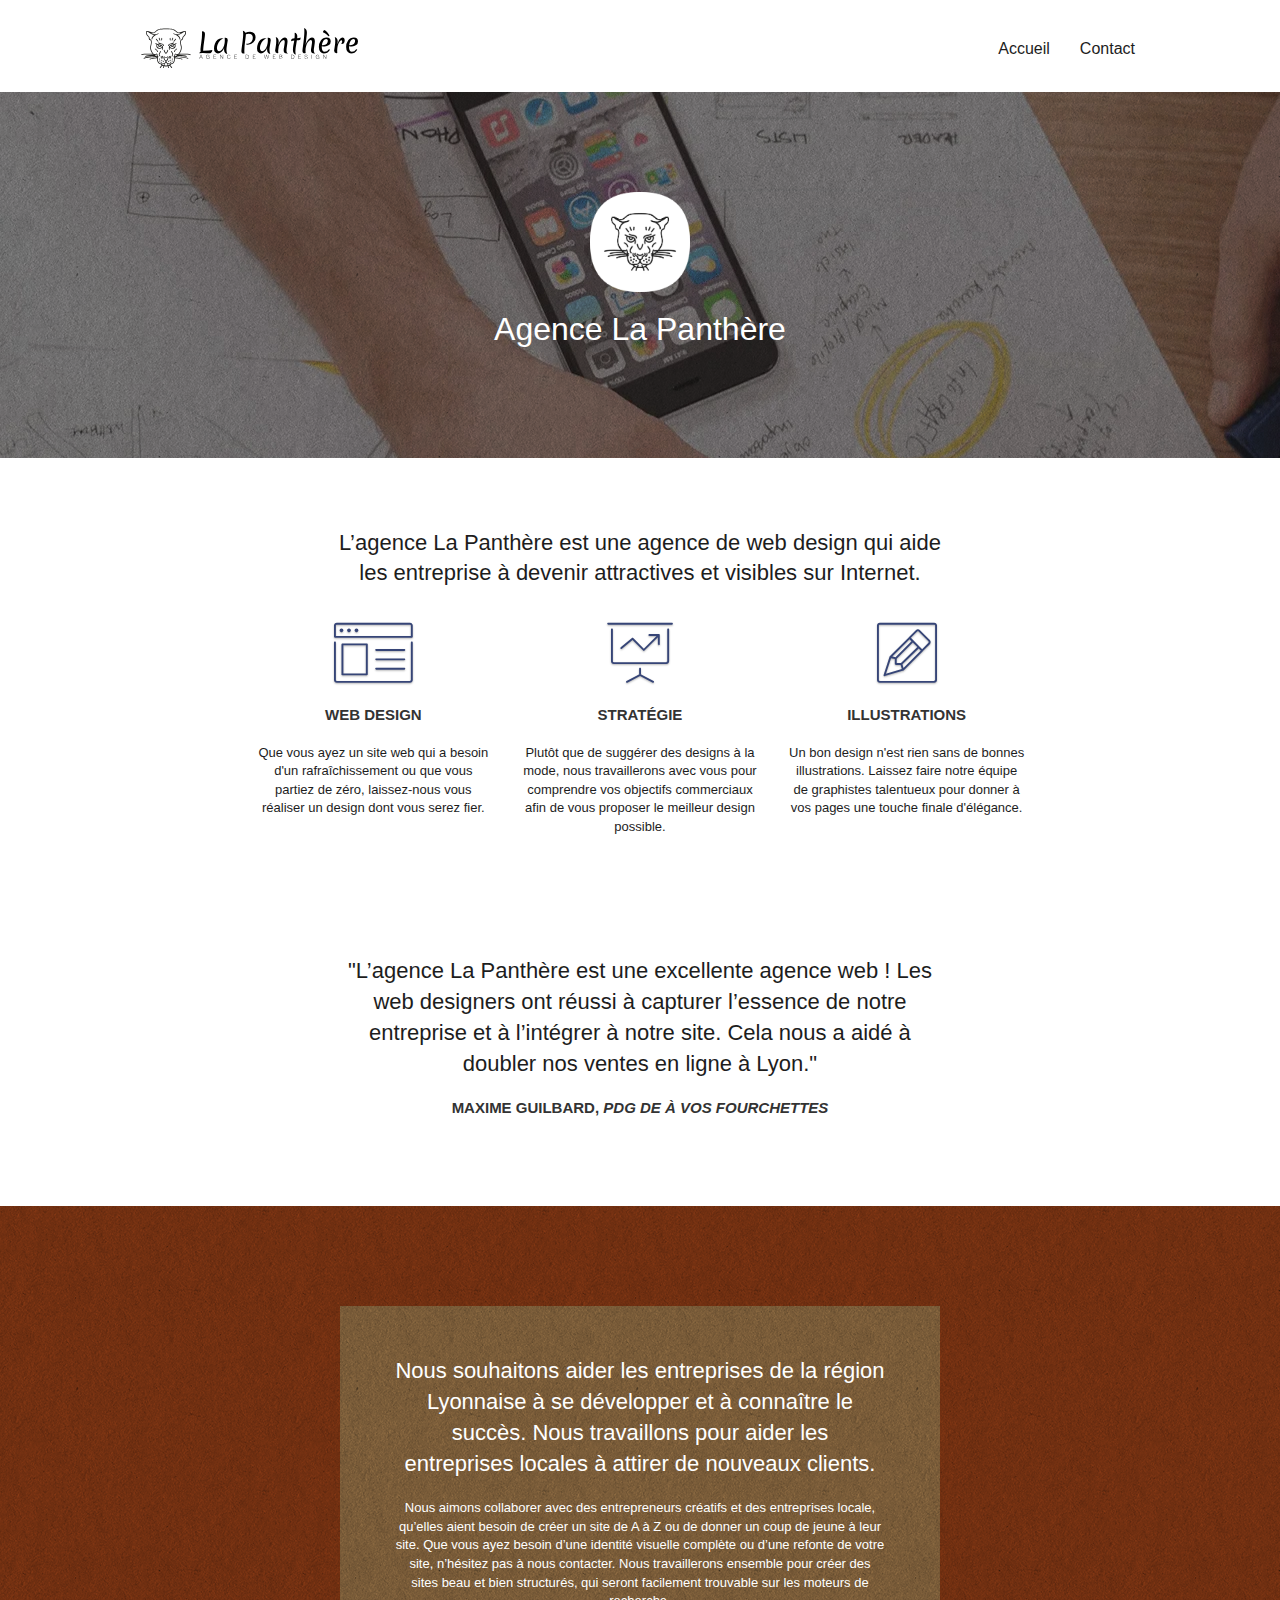
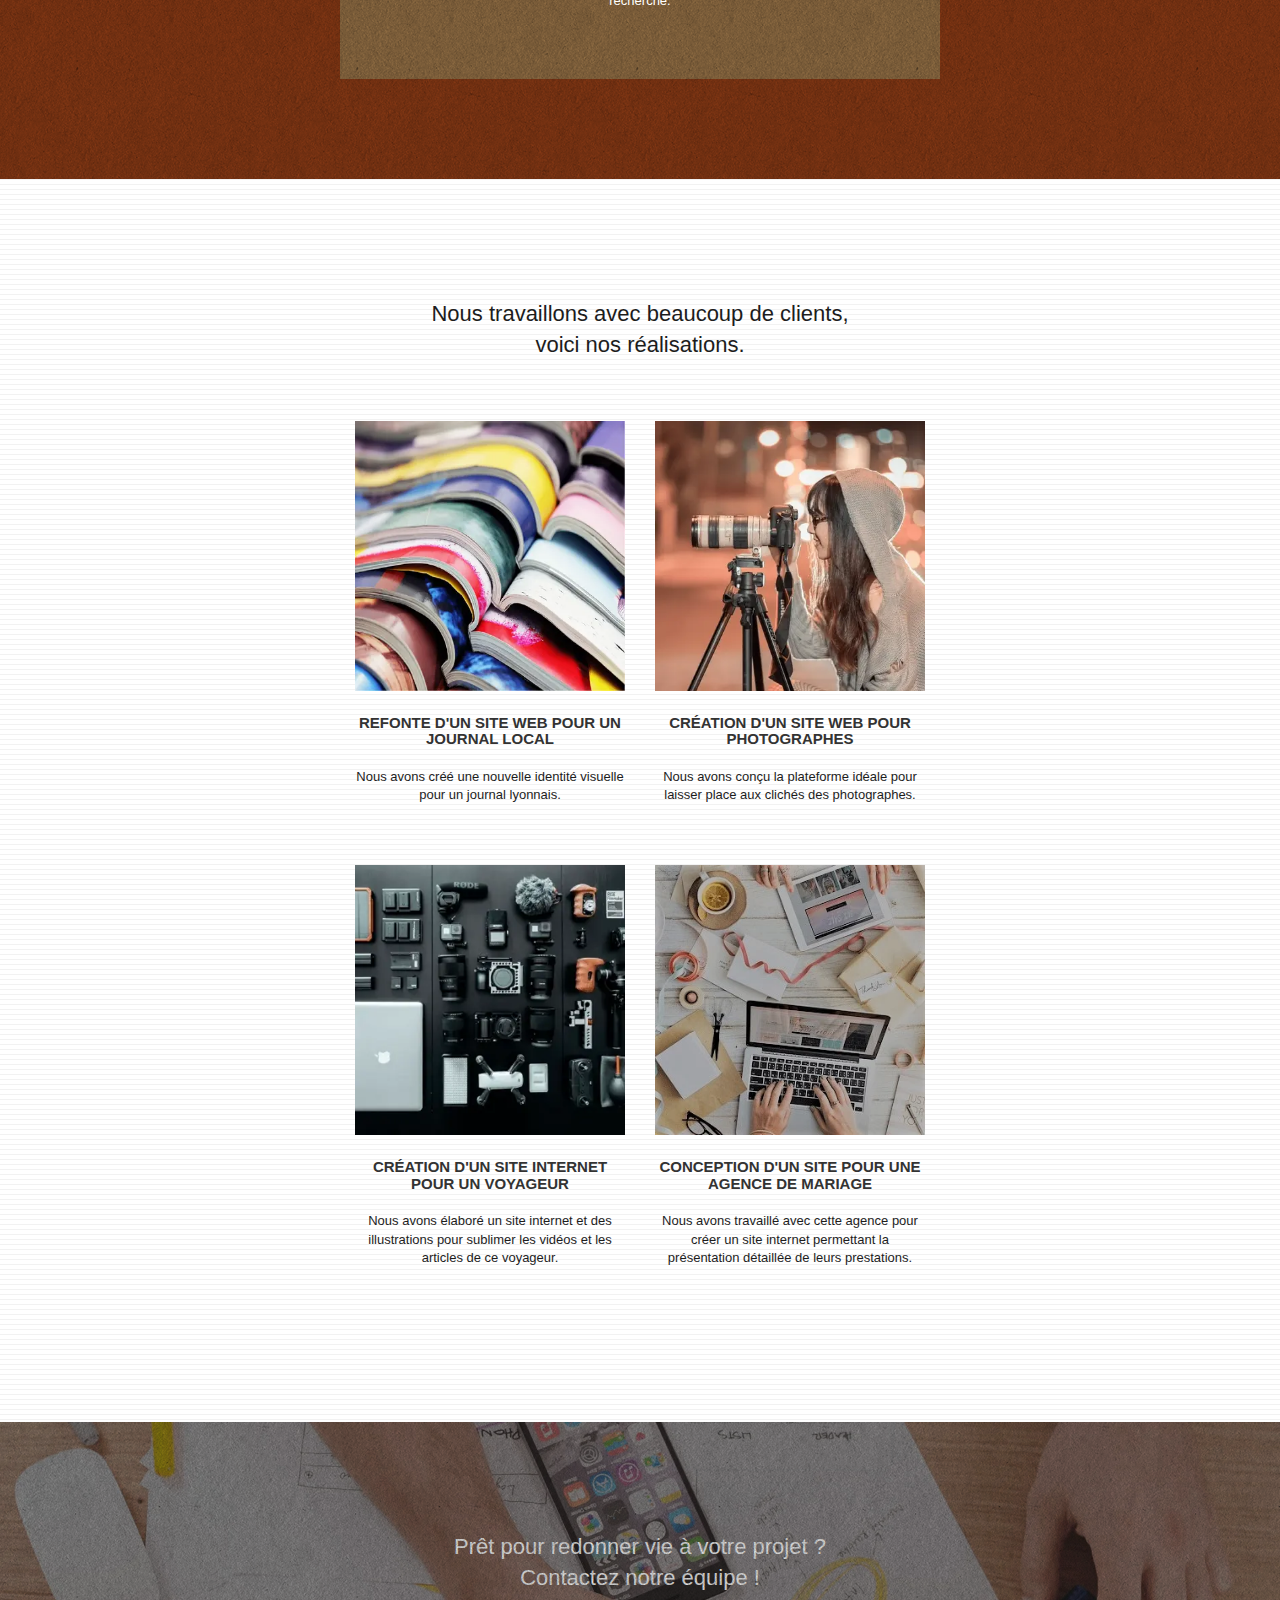
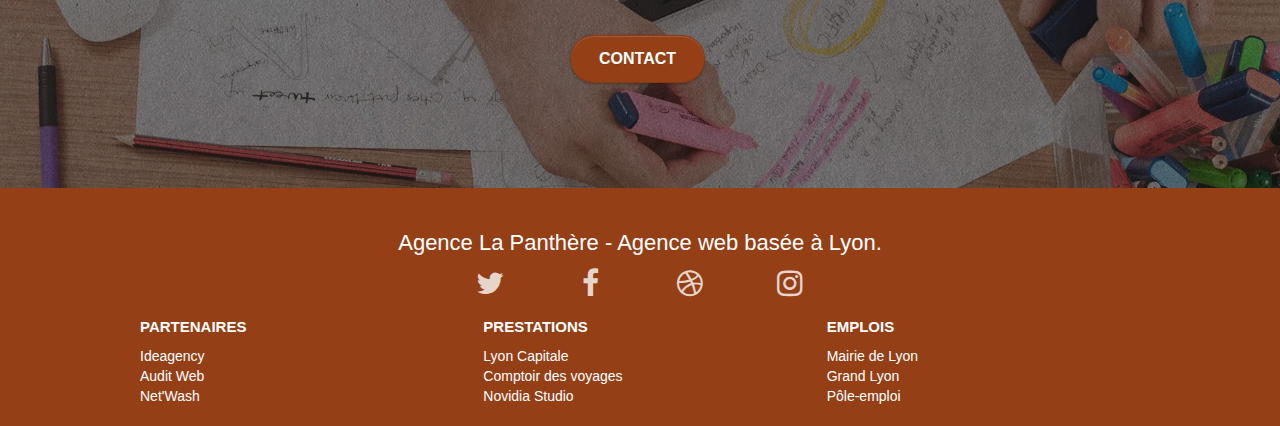
<file: index.html>
<!doctype html>
<html lang="fr">
<head>
    <meta charset="utf-8">
    <meta name="description" content="Entreprise web design basée à Lyon – Agence La Panthère est une agence de Webdesign qui aide les entreprises à devenir attractives et visibles sur internet...">
    <meta name="viewport" content="width=device-width, initial-scale=1.0, viewport-fit=cover">
    
	<link rel="shortcut icon" type="image/png" href="favicon.png">
    
	<link rel="stylesheet"  type="text/css" href="./css/bootstrap.css" media="all">
	<link rel="stylesheet"  type="text/css" href="style.css" media="all">
	<link rel="stylesheet"  type="text/css" href="./css/font-awesome.css" media="all">
	<link rel="stylesheet"  type="text/css" href="./css/et-line.css" media="all">
	
    
	<script src="./js/jquery-2.1.0.js" defer ></script>
	<script src="./js/bootstrap.js" defer ></script>
	<script src="./js/blocs.js" defer ></script>
	<script src="./js/jquery.touchSwipe.js" defer ></script>
	<script src="./js/gmaps.js" defer ></script>

    <title>Agence La Panthère - Web Design Lyon</title>

    
<!-- Analytics -->
 
<!-- Analytics END -->
    
</head>
<!-- Principal conteneur -->
<body class="page-container">
    
	<!-- bloc-1header navbar / presentation  -->
	<header>
		<!-- bloc-1.1-navbar -->
		<div class="bloc bgc-white l-bloc " id="bloc-0" role="navigation" aria-label="primary">
			<div class="container bloc-sm">
				<nav class="navbar row">
					<div class="navbar-header">
						<a class="navbar-brand" href="index.html">
							<img src="img/agence-la-panthere-monochrome.svg" alt="Une panthère sur fond transparent" height="40" />
						</a>
						<button id="nav-toggle" type="button" class="ui-navbar-toggle navbar-toggle" data-toggle="collapse" data-target=".navbar-1" aria-label="Menu">
							<span class="sr-only">Toggle navigation</span>
							<span class="icon-bar"></span>
							<span class="icon-bar"></span>
							<span class="icon-bar"></span>
						</button>
					</div>
					<div class="collapse navbar-collapse navbar-1 special-dropdown-nav">
						<ul class="site-navigation nav navbar-nav">
							<li>
								<a href="index.html">Accueil</a>
							</li>
							<li>
								<a href="contact.html">Contact</a>
							</li>
						</ul>
					</div>
				</nav>
			</div>
		</div>
		<!-- bloc-1.1-navbar END -->

		<!-- bloc-1.2-presentation -->
		<div class="bloc bgc-dark-slate-blue bg-banniere d-bloc bg-t-edge bloc-bg-texture texture-paper b-parallax" id="bloc-1-hero">
			<div class="container bloc-lg">
				<div class="row tight-width-whitespace">
					<div class="col-sm-12">
						<img src="img/logo.webp" class="center-block image-resize-mode" width="100" alt="Logo représent une Panthère" />
						<h1 class="text-center hero-bloc-text tc-white ">
							Agence La Panthère
						</h1>
					</div>
				</div>
			</div>
		</div>
		<!-- bloc-1.2-presentation END -->
	</header>

	<!-- bloc-1 header navbar / presentation END -->
	<!-- bloc main -->
	<main>
		<!-- bloc-2-services -->
		<article class="bloc bgc-white l-bloc" id="bloc-2-services" aria-label="Services">
			<div class="container bloc-md">
				<div class="row">
					<div class="col-sm-12 text-center">
						<h2>
							L’agence La Panthère est une agence de web design qui aide<br>
							les entreprise à devenir attractives et visibles sur Internet.
						</h2>
					</div>
				</div>
				<div class="row voffset-lg med-width-whitespace">
					<div class="col-sm-4">
						<div class="text-center">
							<span class="et-icon-browser sm-shadow icon-dark-slate-blue icons icon-lg"></span>
						</div>
						<h3 class="mg-md text-center">
							Web design
						</h3>
						<p class="text-center ">
							Que vous ayez un site web qui a besoin d'un rafraîchissement ou que vous partiez de zéro, laissez-nous vous réaliser un design dont vous serez fier.
						</p>
					</div>
					<div class="col-sm-4">
						<div class="text-center">
							<span class="et-icon-presentation sm-shadow icon-dark-slate-blue icons icon-lg"></span>
						</div>
						<h3 class="mg-md text-center">
							Stratégie
						</h3>
						<p class="text-center ">
							Plutôt que de suggérer des designs à la mode, nous travaillerons avec vous pour comprendre vos objectifs commerciaux afin de vous proposer le meilleur design possible.
						</p>
					</div>
					<div class="col-sm-4">
						<div class="text-center">
							<span class="et-icon-edit sm-shadow icon-dark-slate-blue icons icon-lg"></span>
						</div>
						<h3 class="mg-md text-center">
							Illustrations
						</h3>
						<p class="text-center ">
							Un bon design n'est rien sans de bonnes illustrations. Laissez faire notre équipe de graphistes talentueux pour donner à vos pages une touche finale d'élégance.
						</p>
					</div>
				</div>
				<div class="row voffset-lg voffset">
					<div class="col-xs-12 col-md-8 col-md-offset-2 text-center">
						<blockquote>
							<h2>
								"L’agence La Panthère est une excellente agence web ! Les<br>
								web designers ont réussi à capturer l’essence de notre<br>
								entreprise et à l’intégrer à notre site. Cela nous a aidé à<br>
								doubler nos ventes en ligne à Lyon."
							</h2>
							<h3>
								Maxime Guilbard, <em>PDG de À vos fourchettes</em>
							</h3>
						</blockquote>
					</div>
				</div>
			</div>
		</article>
		<!-- bloc-2-services END -->

		<!-- bloc-3-what-i-do -->
		<article class="bloc tc-white bgc-atomic-tangerine bg-presentation d-bloc bloc-bg-texture texture-paper b-parallax" id="bloc-3-what-i-do" aria-label="What i do">
			<div class="container bloc-lg">
				<div class="row tight-width-whitespace black-background">
					<div class="col-sm-12">
						<h2 class="mg-md text-center tc-white">
							Nous souhaitons aider les entreprises de la région Lyonnaise à se développer et à connaître le succès. Nous travaillons pour aider les entreprises locales à attirer de nouveaux clients.
						</h2>
						<p class="text-center white">
							Nous aimons collaborer avec des entrepreneurs créatifs et des entreprises locale, qu’elles aient besoin de créer un site de A à Z ou de donner un coup de jeune à leur site. Que vous ayez besoin d’une identité visuelle complète ou d’une refonte de votre site, n’hésitez pas à nous contacter. Nous travaillerons ensemble pour créer des sites beau et bien structurés, qui seront facilement trouvable sur les moteurs de recherche. <br><br>
						</p>
					</div>
				</div>
			</div>
		</article>
		<!-- bloc-3-what-i-do END -->

		<!-- bloc-4-portfolio -->
		<article class="bloc bgc-white bg-lines-h2-bg bg-repeat l-bloc" id="bloc-4-portfolio" aria-label="Portfolio">
			<div class="container bloc-lg">
				<div class="row">
					<div class="col-sm-12 text-center">
						<h2>
							Nous travaillons avec beaucoup de clients,<br>
							voici nos réalisations.
						</h2>
					</div>
				</div>
				<div class="row tight-width-whitespace portfolio-row">
					<div class="col-sm-6">
						<a href="#" data-lightbox="img/journal_local.webp" data-gallery-id="gallery-1" data-caption="Refonte d'un site web pour un journal local" data-frame="snapshot-lb">
							<img src="img/journal_local.webp" alt="Refonte site web journal" class="img-responsive portfolio-thumb" />
						</a>
						<h3 class="mg-md text-center">
							Refonte d'un site web pour un journal local
						</h3>
						<p class="text-center">
							Nous avons créé une nouvelle identité visuelle pour un journal lyonnais.
						</p>
					</div>
					<div class="col-sm-6">
						<a href="#" data-lightbox="img/photographe.webp" data-gallery-id="gallery-1" data-caption="Création d'un site web pour photographes" data-frame="snapshot-lb">
							<img src="img/photographe.webp" class="img-responsive portfolio-thumb" alt="Création d'un site web pour photographes" />
						</a>
						<h3 class="mg-md text-center">
							Création d'un site web pour photographes
						</h3>
						<p class="text-center">
							Nous avons conçu la plateforme idéale pour laisser place aux clichés des photographes.
						</p>
					</div>
				</div>
				<div class="row tight-width-whitespace portfolio-row">
					<div class="col-sm-6">
						<a href="#" data-lightbox="img/voyageur.webp" data-gallery-id="gallery-1" data-caption="Création d'un site internet pour un voyageur" data-frame="snapshot-lb">
							<img src="img/voyageur.webp" class="img-responsive portfolio-thumb" alt="Création d'un site web pour voyageur"/>
						</a>
						<h3 class="mg-md text-center">
							Création d'un site internet pour un voyageur
						</h3>
						<p class="text-center">
							Nous avons élaboré un site internet et des illustrations pour sublimer les vidéos et les articles de ce voyageur.
						</p>
					</div>
					<div class="col-sm-6">
						<a href="#" data-lightbox="img/agence_mariage.webp" data-gallery-id="gallery-1" data-caption="Conception d'un site pour une agence de mariage" data-frame="snapshot-lb">
							<img src="img/agence_mariage.webp" class="img-responsive portfolio-thumb" alt="Création d'un site web pour agence de mariage" /></a>
						<h3 class="mg-md text-center">
							Conception d'un site pour une agence de mariage
						</h3>
						<p class="text-center">
							Nous avons travaillé avec cette agence pour créer un site internet permettant la présentation détaillée de leurs prestations.
						</p>
					</div>
				</div>
			</div>
		</article>
		<!-- bloc-4-portfolio END -->

		<!-- bloc-5-cta -->
		<article class="bloc bgc-dark-slate-blue bg-banniere d-bloc bloc-bg-texture texture-paper" id="bloc-5-cta" aria-label="Contact">
			<div class="container bloc-lg">
				<div class="row">
					<h2 class="mg-md text-center tc-white">
						Prêt pour redonner vie à votre projet ?<br>Contactez notre équipe !
					</h2>
					<div class="col-sm-12 text-center">
						<a href="contact.html" class="btn btn-atomic-tangerine btn-clean btn-rd btn-lg cta-hero">Contact</a>
					</div>
				</div>
			</div>
		</article>
		<!-- bloc-5-cta END -->

		<!-- ScrollToTop Button -->
		<a class="bloc-button btn btn-d scrollToTop" onclick="scrollToTarget('1')">
			<span class="fa fa-chevron-up"></span>
		</a>
		<!-- ScrollToTop Button END-->
		
		<!-- Footer - bloc-8 -->
		<footer class="bloc bgc-atomic-tangerine d-bloc" id="bloc-8">
			<div class="container bloc-sm">
				<div class="row">
					<nav class="col-sm-12" aria-label="secondary">
						<h2 class="text-center white">
							Agence La Panthère - Agence web basée à Lyon.
						</h2>
						<div class="row row-no-gutters social">
							<div class="col-sm-3">
								<div class="text-center">
									<a class="social" href="https://twitter.com/" target="_blank" rel="noopener noreferrer" title="Retrouvez-nous sur Twitter" aria-label="Retrouvez-nous sur Twitter">
										<span class="fa fa-twitter icon-md"></span>
									</a>
								</div>
							</div>
							<div class="col-sm-3">
								<div class="text-center">
									<a class="social" href="https://www.facebook.com/" target="_blank" rel="noopener noreferrer" title="Retrouvez-nous sur Facebook" aria-label="Retrouvez-nous sur Facebook">
										<span class="fa fa-facebook icon-md"></span>
									</a>
								</div>
							</div>
							<div class="col-sm-3">
								<div class="text-center">
									<a class="social" href="https://dribbble.com/" target="_blank" rel="noopener noreferrer" title="Retrouvez-nous sur Dribble" aria-label="Retrouvez-nous sur Dribble">
										<span class="fa fa-dribbble icon-md"></span>
									</a>
								</div>
							</div>
							<div class="col-sm-3">
								<div class="text-center">
									<a class="social" href="https://www.instagram.com/" target="_blank" rel="noopener noreferrer" title="Retrouvez-nous sur Instagram" aria-label="Retrouvez-nous sur Instagram">
										<span class="fa fa-instagram icon-md"></span>
									</a>
								</div>
							</div>
						</div>
						<div class="row row-footer">
							<div class="col-sm-4">
								<h3 class="white">Partenaires</h3>
								<ul>
									<li>
										<a class="white" href="https://www.ideagency.fr/agence-referencement-naturel-lyon" target="_blank" rel="noopener noreferrer">Ideagency</a>
									</li>
									<li>
										<a class="white" href="http://audit-web.com/" target="_blank" rel="noopener noreferrer">Audit Web</a>
									</li>
									<li>
										<a class="white" href="https://www.net-wash.fr/agence-e-reputation-lyon/" target="_blank" rel="noopener noreferrer">Net'Wash</a>
									</li>
								</ul>		
							</div>
							<div class="col-sm-4">
								<h3 class="white">Prestations</h3>
								<ul>
									<li>
										<a class="white" href="https://www.lyoncapitale.fr/" target="_blank" rel="noopener noreferrer">Lyon Capitale</a>
									</li>
									<li>
										<a class="white" href="https://www.comptoir.fr/agence/lyon/l" target="_blank" rel="noopener noreferrer">Comptoir des voyages</a>
									</li>
									<li>
										<a class="white" href="https://www.novidia-studio.fr/" target="_blank" rel="noopener noreferrer">Novidia Studio</a>
									</li>
								</ul>
							</div>
							<div class="col-sm-4">
								<h3 class="white">Emplois</h3>
								<ul>
									<li>
										<a class="white" href="https://www.lyon.fr/demarche/emploi/la-mairie-de-lyon-recrute" target="_blank" rel="noopener noreferrer">Mairie de Lyon</a>
									</li>
									<li>
										<a class="white" href="https://www.grandlyon.com/" target="_blank" rel="noopener noreferrer">Grand Lyon</a>
									</li>
									<li>
										<a class="white" href="https://www.pole-emploi.fr/region/auvergne-rhone-alpes/" target="_blank" rel="noopener noreferrer">Pôle-emploi</a>
									</li>
								</ul>
							</div>
						</div>
					</nav>
				</div>
			</div>
		</footer>
		<!-- Footer - bloc-8 END -->
	</main>

</body>
<!-- Principal conteneur END -->
</html>
</file>
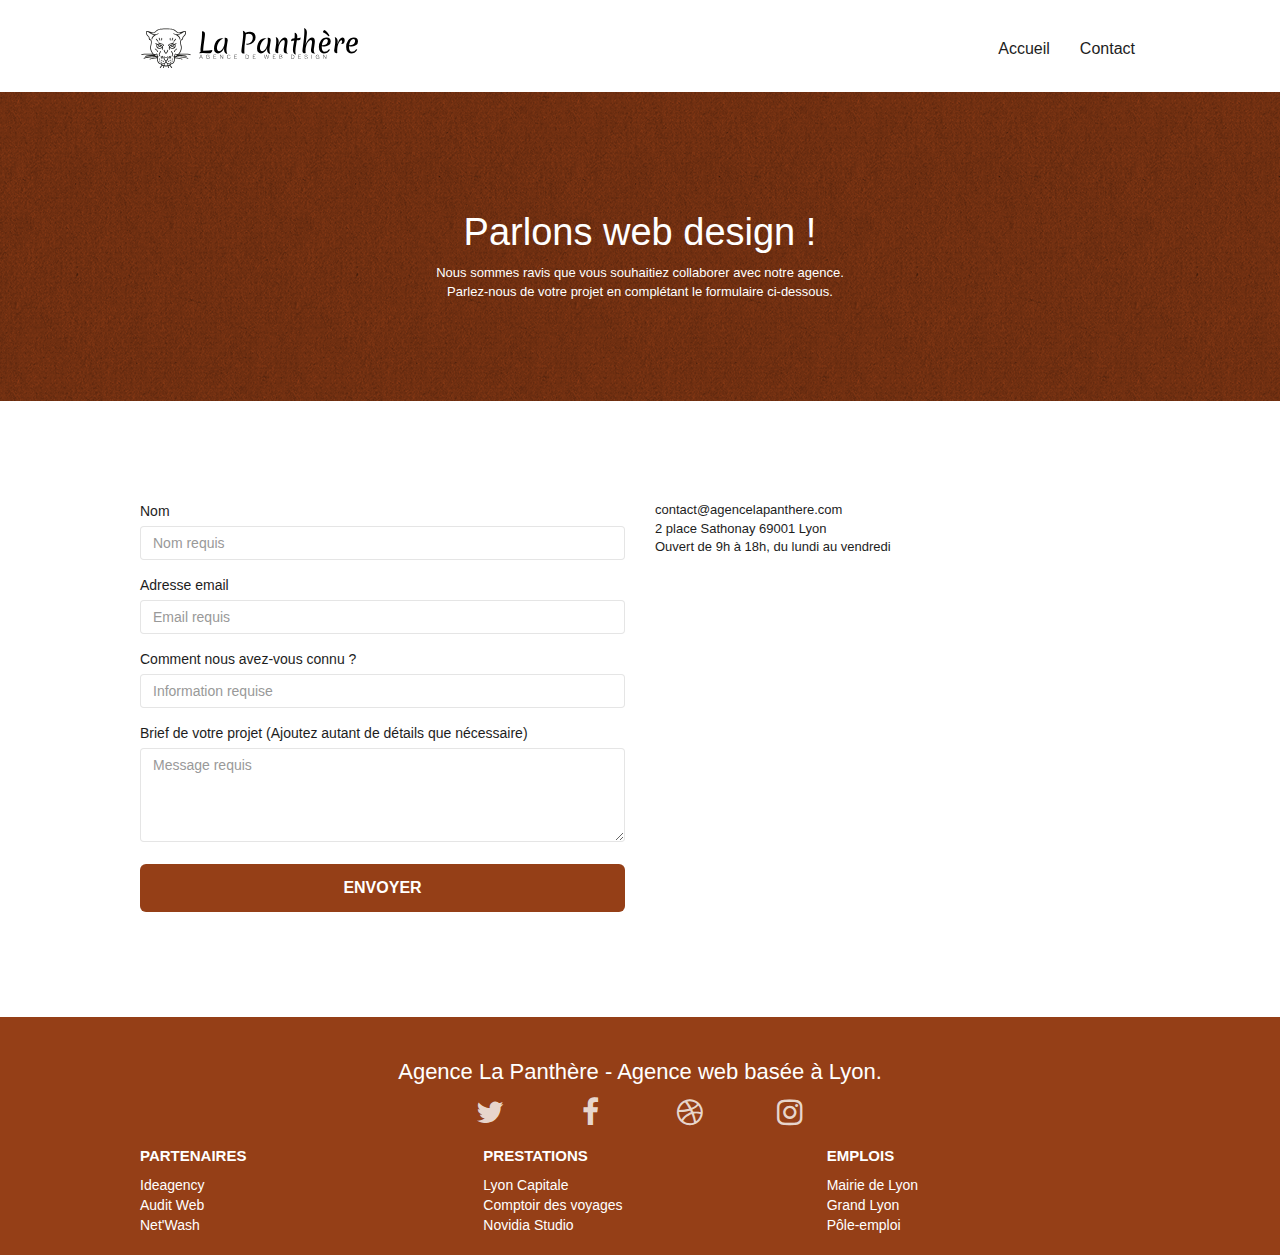
<file: contact.html>
<!doctype html>
<html lang="fr">
<head>
    <meta charset="utf-8">
    <meta name="description" content="Entreprise web design basée à Lyon – Agence La Panthère est une agence de Webdesign qui aide les entreprises à devenir attractives et visibles sur internet...">
    <meta name="viewport" content="width=device-width, initial-scale=1.0, viewport-fit=cover">
    <link rel="shortcut icon" type="image/png" href="favicon.png">
    
	<link rel="stylesheet"  type="text/css" href="./css/bootstrap.css" media="all">
	<link rel="stylesheet"  type="text/css" href="style.css" media="all">
	<link rel="stylesheet"  type="text/css" href="./css/font-awesome.css" media="all">
	<link rel="stylesheet"  type="text/css" href="./css/et-line.css" media="all">
	
    
	<script src="./js/jquery-2.1.0.js" defer ></script>
	<script src="./js/bootstrap.js" defer ></script>
	<script src="./js/blocs.js" defer ></script>
	<script src="./js/jquery.touchSwipe.js" defer ></script>
	<script src="./js/gmaps.js" defer ></script>
    <title>Agence La Panthère - Web Design Lyon</title>

    
<!-- Analytics -->
 
<!-- Analytics END -->
    
</head>

<!-- Principal conteneur -->
<body class="page-container">
    
<!-- bloc-0 header navbar-->
	<header>
		<!-- bloc-1.1-navbar -->
		<div class="bloc bgc-white l-bloc " id="bloc-0" role="navigation" aria-label="primary">
			<div class="container bloc-sm">
				<nav class="navbar row">
					<div class="navbar-header">
						<a class="navbar-brand" href="index.html">
							<img src="img/agence-la-panthere-monochrome.svg" alt="Une panthère sur fond transparent" height="40" />
						</a>
						<button id="nav-toggle" type="button" class="ui-navbar-toggle navbar-toggle" data-toggle="collapse" data-target=".navbar-1" aria-label="Menu">
							<span class="sr-only">Toggle navigation</span>
							<span class="icon-bar"></span>
							<span class="icon-bar"></span>
							<span class="icon-bar"></span>
						</button>
					</div>
					<div class="collapse navbar-collapse navbar-1 special-dropdown-nav">
						<ul class="site-navigation nav navbar-nav">
							<li>
								<a href="index.html">Accueil</a>
							</li>
							<li>
								<a href="contact.html">Contact</a>
							</li>
						</ul>
					</div>
				</nav>
			</div>
		</div>
		<!-- bloc-1.1-navbar END -->

		<!-- bloc-6 -->
		<div class="bloc bg-dots-bg bg-repeat bgc-atomic-tangerine d-bloc bloc-bg-texture texture-paper" id="bloc-6">
			<div class="container bloc-lg">
				<div class="row">
					<div class="col-sm-12">
						<h1 class="text-center hero-bloc-text tc-white">
							Parlons web design !
						</h1>
						<p class="text-center mg-lg tc-white tight-width-whitespace">
							Nous sommes ravis que vous souhaitiez collaborer avec notre agence.<br>
							Parlez-nous de votre projet en complétant le formulaire ci-dessous.
						</p>
					</div>
				</div>
			</div>
		</div>
		<!-- bloc-6 END -->
	</header>

	<!-- bloc-0 header navbar END -->

	<!-- bloc-7 -->
	<main class="bloc bgc-white l-bloc" id="bloc-7">
		<div class="container bloc-lg">
			<div class="row">
				<div class="col-sm-6">
					<form id="form_1" novalidate >
						<div class="form-group">
							<label for="name">
								Nom
							</label>
							<input id="name" class="form-control" required placeholder="Nom requis"/>
						</div>
						<div class="form-group">
							<label for="email">
								Adresse email
							</label>
							<input id="email" class="form-control" type="email" required placeholder="Email requis"/>
						</div>
						<div class="form-group">
							<label for="info">
								Comment nous avez-vous connu ?
							</label>
							<input class="form-control" type="text" required id="info" placeholder="Information requise"/>
						</div>
						<div class="form-group">
							<label for="message">
								Brief de votre projet (Ajoutez autant de détails que nécessaire)<br>
							</label>
							<textarea id="message" class="form-control" rows="4" cols="50" required placeholder="Message requis"></textarea>
						</div> 
						<button class="bloc-button btn btn-lg btn-block cta-hero btn-atomic-tangerine" type="submit">
							Envoyer
						</button>
					</form>
				</div>
				<div class="col-sm-6">
					<p>
						contact@agencelapanthere.com<br>
						2 place Sathonay 69001 Lyon<br>
						Ouvert de 9h à 18h, du lundi au vendredi<br>
					</p>
				</div>
			</div>
		</div>
	</main>
	<!-- bloc-7 END -->

	<!-- ScrollToTop Button -->
	<a class="bloc-button btn btn-d scrollToTop" onclick="scrollToTarget('1')">
		<span class="fa fa-chevron-up"></span>
	</a>
	<!-- ScrollToTop Button END-->


	<!-- Footer - bloc-8 -->
	<footer class="bloc bgc-atomic-tangerine d-bloc" id="bloc-8">
		<div class="container bloc-sm">
			<div class="row">
				<nav class="col-sm-12" aria-label="secondary">
					<h2 class="text-center white">
						Agence La Panthère - Agence web basée à Lyon.
					</h2>
					<div class="row row-no-gutters social">
						<div class="col-sm-3">
							<div class="text-center">
								<a class="social" href="https://twitter.com/" target="_blank" rel="noopener noreferrer" title="Retrouvez-nous sur Twitter" aria-label="Retrouvez-nous sur Twitter">
									<span class="fa fa-twitter icon-md"></span>
								</a>
							</div>
						</div>
						<div class="col-sm-3">
							<div class="text-center">
								<a class="social" href="https://www.facebook.com/" target="_blank" rel="noopener noreferrer" title="Retrouvez-nous sur Facebook" aria-label="Retrouvez-nous sur Facebook">
									<span class="fa fa-facebook icon-md"></span>
								</a>
							</div>
						</div>
						<div class="col-sm-3">
							<div class="text-center">
								<a class="social" href="https://dribbble.com/" target="_blank" rel="noopener noreferrer" title="Retrouvez-nous sur Dribble" aria-label="Retrouvez-nous sur Dribble">
									<span class="fa fa-dribbble icon-md"></span>
								</a>
							</div>
						</div>
						<div class="col-sm-3">
							<div class="text-center">
								<a class="social" href="https://www.instagram.com/" target="_blank" rel="noopener noreferrer" title="Retrouvez-nous sur Instagram" aria-label="Retrouvez-nous sur Instagram">
									<span class="fa fa-instagram icon-md"></span>
								</a>
							</div>
						</div>
					</div>
					<div class="row row-footer">
						<div class="col-sm-4">
							<h3 class="white">Partenaires</h3>
							<ul>
								<li>
									<a class="white" href="https://www.ideagency.fr/agence-referencement-naturel-lyon" target="_blank" rel="noopener noreferrer">Ideagency</a>
								</li>
								<li>
									<a class="white" href="http://audit-web.com/" target="_blank" rel="noopener noreferrer">Audit Web</a>
								</li>
								<li>
									<a class="white" href="https://www.net-wash.fr/agence-e-reputation-lyon/" target="_blank" rel="noopener noreferrer">Net'Wash</a>
								</li>
							</ul>		
						</div>
						<div class="col-sm-4">
							<h3 class="white">Prestations</h3>
							<ul>
								<li>
									<a class="white" href="https://www.lyoncapitale.fr/" target="_blank" rel="noopener noreferrer">Lyon Capitale</a>
								</li>
								<li>
									<a class="white" href="https://www.comptoir.fr/agence/lyon/l" target="_blank" rel="noopener noreferrer">Comptoir des voyages</a>
								</li>
								<li>
									<a class="white" href="https://www.novidia-studio.fr/" target="_blank" rel="noopener noreferrer">Novidia Studio</a>
								</li>
							</ul>
						</div>
						<div class="col-sm-4">
							<h3 class="white">Emplois</h3>
							<ul>
								<li>
									<a class="white" href="https://www.lyon.fr/demarche/emploi/la-mairie-de-lyon-recrute" target="_blank" rel="noopener noreferrer">Mairie de Lyon</a>
								</li>
								<li>
									<a class="white" href="https://www.grandlyon.com/" target="_blank" rel="noopener noreferrer">Grand Lyon</a>
								</li>
								<li>
									<a class="white" href="https://www.pole-emploi.fr/region/auvergne-rhone-alpes/" target="_blank" rel="noopener noreferrer">Pôle-emploi</a>
								</li>
							</ul>
						</div>
					</div>
				</nav>
			</div>
		</div>
	</footer>
	<!-- Footer - bloc-8 END -->

</body>
<!-- Principal conteneur END -->

</html>
</file>
<file: style.css>
body {
    margin: 0;
    padding: 0;
    background: #FFF;
    overflow-x: hidden;
    -webkit-font-smoothing: antialiased;
    -moz-osx-font-smoothing: grayscale;
}

a,
button {
    transition: all .3s ease-in-out;
    outline: none!important;
}

a:hover {
    text-decoration: none;
    cursor: pointer;
}

#page-loading-blocs-notifaction {
    position: fixed;
    top: 0;
    bottom: 0;
    width: 100%;
    z-index: 100000;
    background: #FFFFFF url("img/pageload-spinner.gif") no-repeat center center;
}

.bloc {
    width: 100%;
    clear: both;
    background: 50% 50% no-repeat;
    padding: 0 50px;
    -webkit-background-size: cover;
    -moz-background-size: cover;
    -o-background-size: cover;
    background-size: cover;
    position: relative;
}

.bloc .container {
    padding-left: 0;
    padding-right: 0;
}

.bloc-lg {
    padding: 100px 50px;
}

.bloc-md {
    padding: 50px;
}

.bloc-sm {
    padding: 20px 50px;
}

.bg-center,
.bg-l-edge,
.bg-r-edge,
.bg-t-edge,
.bg-b-edge,
.bg-tl-edge,
.bg-bl-edge,
.bg-tr-edge,
.bg-br-edge,
.bg-repeat {
    -webkit-background-size: auto!important;
    -moz-background-size: auto!important;
    -o-background-size: auto!important;
    background-size: auto!important;
}

.bg-repeat {
    background: repeat;
}

.bg-t-edge {
    background: top no-repeat;
}

.bloc-bg-texture::before {
    content: "";
    background-size: 2px 2px;
    position: absolute;
    top: 0;
    bottom: 0;
    left: 0;
    right: 0;
}

.texture-paper::before {
    background: url("img/texture-paper.webp");
    background-size: 280px 280px;
}

.b-parallax {
    background-attachment: fixed;
}

.d-bloc {
    color: rgba(255, 255, 255, .7);
}

.d-bloc button:hover {
    color: rgba(255, 255, 255, .9);
}

.d-bloc .icon-round,
.d-bloc .icon-square,
.d-bloc .icon-rounded,
.d-bloc .icon-semi-rounded-a,
.d-bloc .icon-semi-rounded-b {
    border-color: rgba(255, 255, 255, .9);
}

.d-bloc .divider-h span {
    border-color: rgba(255, 255, 255, .2);
}

.d-bloc .a-btn,
.d-bloc .navbar a,
.d-bloc .navbar-brand,
.d-bloc a .icon-sm,
.d-bloc a .icon-md,
.d-bloc a .icon-lg,
.d-bloc a .icon-xl,
.d-bloc h1 a,
.d-bloc h2 a,
.d-bloc h3 a,
.d-bloc h4 a,
.d-bloc h5 a,
.d-bloc h6 a,
.d-bloc p a {
    color: rgba(255, 255, 255, 0.808);
}

.d-bloc .a-btn:hover,
.d-bloc .navbar a:hover,
.d-bloc .navbar-brand:hover,
.d-bloc a:hover .icon-sm,
.d-bloc a:hover .icon-md,
.d-bloc a:hover .icon-lg,
.d-bloc a:hover .icon-xl,
.d-bloc h1 a:hover,
.d-bloc h2 a:hover,
.d-bloc h3 a:hover,
.d-bloc h4 a:hover,
.d-bloc h5 a:hover,
.d-bloc h6 a:hover,
.d-bloc p a:hover {
    color: rgba(255, 255, 255, 1);
}

.d-bloc .navbar-toggle .icon-bar {
    background: rgba(255, 255, 255, 1);
}

.d-bloc .btn-wire,
.d-bloc .btn-wire:hover {
    color: rgba(255, 255, 255, 1);
    border-color: rgba(255, 255, 255, 1);
}

.d-bloc .panel {
    color: rgba(0, 0, 0, .5);
}

.d-bloc .panel button:hover {
    color: rgba(0, 0, 0, .7);
}

.d-bloc .panel icon {
    border-color: rgba(0, 0, 0, .7);
}

.d-bloc .panel .divider-h span {
    border-color: rgba(0, 0, 0, .1);
}

.d-bloc .panel .a-btn {
    color: rgba(0, 0, 0, .6);
}

.d-bloc .panel .a-btn:hover {
    color: rgba(0, 0, 0, 1);
}

.d-bloc .panel .btn-wire,
.d-bloc .panel .btn-wire:hover {
    color: rgba(0, 0, 0, .7);
    border-color: rgba(0, 0, 0, .3);
}

.d-bloc .panel,
.l-bloc {
    color: rgba(0, 0, 0, .5);
}

.d-bloc .panel button:hover,
.l-bloc button:hover {
    color: rgba(0, 0, 0, .7);
}

.l-bloc .icon-round,
.l-bloc .icon-square,
.l-bloc .icon-rounded,
.l-bloc .icon-semi-rounded-a,
.l-bloc .icon-semi-rounded-b {
    border-color: rgba(0, 0, 0, .7);
}

.d-bloc .panel .divider-h span,
.l-bloc .divider-h span {
    border-color: rgba(0, 0, 0, .1);
}

.d-bloc .panel .a-btn,
.l-bloc .a-btn,
.l-bloc .navbar a,
.l-bloc .navbar-brand,
.l-bloc a .icon-sm,
.l-bloc a .icon-md,
.l-bloc a .icon-lg,
.l-bloc a .icon-xl,
.l-bloc h1 a,
.l-bloc h2 a,
.l-bloc h3 a,
.l-bloc h4 a,
.l-bloc h5 a,
.l-bloc h6 a,
.l-bloc p a {
    color: rgba(0, 0, 0, 0.784);
}

.d-bloc .panel .a-btn:hover,
.l-bloc .a-btn:hover,
.l-bloc .navbar a:hover,
.l-bloc .navbar-brand:hover,
.l-bloc a:hover .icon-sm,
.l-bloc a:hover .icon-md,
.l-bloc a:hover .icon-lg,
.l-bloc a:hover .icon-xl,
.l-bloc h1 a:hover,
.l-bloc h2 a:hover,
.l-bloc h3 a:hover,
.l-bloc h4 a:hover,
.l-bloc h5 a:hover,
.l-bloc h6 a:hover,
.l-bloc p a:hover {
    color: rgba(0, 0, 0, 1);
}

.l-bloc .navbar-toggle .icon-bar {
    color: rgba(0, 0, 0, .6);
}

.d-bloc .panel .btn-wire,
.d-bloc .panel .btn-wire:hover,
.l-bloc .btn-wire,
.l-bloc .btn-wire:hover {
    color: rgba(0, 0, 0, .7);
    border-color: rgba(0, 0, 0, .3);
}

.voffset {
    margin-top: 30px;
}

.voffset-lg {
    margin-top: 80px;
}

.row-no-gutters {
    margin-right: 0;
    margin-left: 0;
}

.row.row-no-gutters > [class^="col-"],
.row.row-no-gutters > [class*=" col-"] {
    padding-right: 0;
    padding-left: 0;
}

#bloc-1-hero h1 {
    font-size: 32px;
}

.navbar {
    margin-bottom: 0;
    z-index: 1;
}

.navbar-brand {
    height: auto;
    padding: 3px 15px;
    font-size: 25px;
    font-weight: normal;
    font-weight: 600;
    line-height: 44px;
}

.navbar-brand img {
    max-height: 200px;
    margin: 0 5px 0 0;
    display: inline;
}

.navbar-brand img[src$=svg] {
    min-width: 100px;
}

.nav-center .navbar-brand img {
    margin: 0;
}

.navbar .nav {
    padding-top: 2px;
    margin-right: -16px;
    float: right;
    z-index: 1;
}

.nav > li {
    float: left;
    margin-top: 4px;
    font-size: 16px;
}

.navbar-nav .open .dropdown-menu > li > a {
    text-align: inherit;
}

.nav > li a:hover,
.nav > li a:focus {
    background: transparent;
}

.navbar-toggle {
    margin: 10px 10px 0 0;
    border: 0px;
}

.navbar-toggle:hover {
    background: transparent!important;
}

.navbar-toggle .icon-bar {
    background-color: rgba(0, 0, 0, .5);
    width: 26px;
}

.nav-invert .navbar .nav {
    float: left;
}

.nav-invert .navbar-header,
.nav-invert .navbar-brand {
    float: right;
    position: relative;
    z-index: 2;
}

@media (min-width: 768px) {
    .site-navigation {
        position: absolute;
        top: 50%;
        right: 20px;
        transform: translate(0, -50%);
        -webkit-transform: translateY(-50%);
    }
    .nav > li .dropdown-menu a,
    .nav > li .dropdown-menu a:hover {
        color: #171717;
    }
    .nav-invert .site-navigation {
        left: 0;
        right: 0;
    }
    .nav-center {
        text-align: center;
    }
    .nav-center .navbar-header {
        width: 100%;
    }
    .nav-center .navbar-header,
    .nav-center .navbar-brand,
    .nav-center .nav > li {
        float: none;
        display: inline-block;
    }
    .nav-center .site-navigation {
        position: relative;
        width: 100%;
        right: 0;
        margin-right: 0px;
        margin-top: 20px;
    }
    .nav-center.mini-nav .navbar-toggle {
        float: none;
        margin: 10px auto 0;
    }
}

.nav > li > .dropdown a {
    background: none!important;
    display: block;
    padding: 14px 15px;
}

nav .caret {
    margin: 0 5px;
}

.dropdown-menu .dropdown-menu {
    top: -8px;
    left: 100%;
}

.dropdown-menu .dropmenu-flow-right {
    top: 100%;
    left: 0;
    margin-left: -1px;
    border-top-left-radius: 0;
    border-top-right-radius: 0;
}

.dropdown-menu .dropdown span {
    border: 4px solid black;
    border-top-color: transparent;
    border-right-color: transparent;
    border-bottom-color: transparent;
    margin: 6px -5px 0 0!important;
    float: right;
}

.mg-md {
    margin-top: 10px;
    margin-bottom: 20px;
}

.mg-lg {
    margin-top: 10px;
    margin-bottom: 40px;
}

.btn {
    margin: 0 5px 5px 0;
}

.btn.pull-right {
    margin: 0 0 5px 5px;
}

.btn-d,
.btn-d:hover,
.btn-d:focus {
    color: #FFF;
    background: rgba(0, 0, 0, .3);
}

button {
    outline: none!important;
}

.btn-rd {
    border-radius: 40px;
}

.btn-clean {
    border: 1px solid rgba(0, 0, 0, .08);
    border-bottom-color: rgba(0, 0, 0, .1);
    text-shadow: 0 1px 0 rgba(0, 0, 1, .1);
    box-shadow: 0 1px 3px rgba(0, 0, 1, .25), inset 0 1px 0 0 rgba(255, 255, 255, .15);
}

.icon-md {
    font-size: 30px!important;
}

.icon-lg {
    font-size: 60px!important;
}

.sm-shadow {
    text-shadow: 0 1px 2px rgba(0, 0, 0, .3);
}

.panel-sq,
.panel-sq .panel-heading,
.panel-sq .panel-footer {
    border-radius: 0;
}

.panel-rd {
    border-radius: 30px;
}

.panel-rd .panel-heading {
    border-radius: 29px 29px 0 0;
}

.panel-rd .panel-footer {
    border-radius: 0 0 29px 29px;
}

.form-control {
    border-color: rgba(0, 0, 0, .1);
    box-shadow: none;
}

.scrollToTop {
    width: 40px;
    height: 40px;
    position: fixed;
    bottom: 20px;
    right: 20px;
    opacity: 0;
    z-index: 500;
    transition: all .3s ease-in-out;
}

.scrollToTop span {
    margin-top: 6px;
}

.showScrollTop {
    font-size: 14px;
    opacity: 1;
}

a[data-lightbox] {
    position: relative;
    display: block;
    text-align: center;
    width: 100%;
}

a[data-lightbox]:hover::before {
    content: "+";
    font-family: "HelveticaNeue-Light", "Helvetica Neue Light", "Helvetica Neue", Helvetica, Arial;
    font-size: 32px;
    width: 50px;
    height: 50px;
    margin-left: -25px;
    border-radius: 50%;
    background: rgba(0, 0, 0, .6);
    color: #FFF;
    font-weight: 100;
    z-index: 1;
    position: absolute;
    top: 50%;
    transform: translateY(-50%);
    -webkit-transform: translateY(-50%);
}

a[data-lightbox]:hover img {
    opacity: 0.6;
    -webkit-animation-fill-mode: none;
    animation-fill-mode: none;
}

#lightbox-modal {
    display: flex;
    align-items: center;
}

#lightbox-modal .modal-dialog {
    width: 90%;
    max-width: 900px;
    margin: 0 auto 0;
}

#lightbox-modal .modal-dialog img {
    max-height: 90vh;
    margin: 0 auto;
}

.lightbox-caption {
    padding: 20px;
    color: #FFF;
    background: rgba(0, 0, 0, .5);
    position: absolute;
    left: 15px;
    right: 15px;
    bottom: 5px;
}

.close-lightbox {
    color: #FFF;
    font-size: 30px;
    position: absolute;
    top: 20px;
    right: 20px;
    z-index: 20;
    background: rgba(0, 0, 0, .5);
    border: none;
    line-height: 30px;
    padding: 0 9px 5px;
    opacity: 0.3;
}

.close-lightbox:hover,
.next-lightbox:hover,
.prev-lightbox:hover {
    opacity: 1.0;
    color: #FFF;
}

.next-lightbox,
.prev-lightbox {
    font-size: 20px;
    color: rgba(255, 255, 255, .9);
    background: rgba(0, 0, 0, .5);
    transition: all .2s ease-in-out;
    position: absolute;
    top: 45%;
    z-index: 1;
    opacity: 0.4;
}

.next-lightbox {
    padding: 6px 8px 1px 13px;
    right: 25px;
}

.prev-lightbox {
    padding: 6px 13px 1px 10px;
    left: 25px;
}

.snapshot-lb .modal-body {
    padding-bottom: 45px;
}

.snapshot-lb .lightbox-caption {
    padding: 0;
    color: rgba(0, 0, 0, .5);
    background: none;
}

h1,
h2,
h3,
h4,
h5,
h6,
p,
label,
.btn,
a {
    font-family: "helvetica";
    font-weight: 400;
    color: #1d1d1d!important;
}

.container {
    max-width: 1000px;
}

.hero-bloc-text {
    font-size: 38px;
}

.hero-bloc-text-sub {
    font-size: 36px;
}

.statement-bloc-text {
    line-height: 26px;
    font-style: italic;
    font-size: 20px;
    text-align: center;
    font-weight: lighter;
    max-width: 520px;
    margin: auto auto auto auto;
}

p {
    font-size: 13px;
}

.tight-width-whitespace {
    max-width: 600px;
    margin: auto auto auto auto;
}

.h1 {
    font-size: 20px;
    font-family: "Open Sans";
}

.cta-hero {
    margin-top: 22px;
    color: #FFFFFF!important;
    text-transform: uppercase;
    padding: 12px 28px 12px 28px;
    font-size: 16px;
    font-weight: 700;
}

.social {
    max-width: 400px;
    margin: auto auto auto auto;
}

h2 {
    font-size: 22px;
    line-height: 1.4em;
}

h3 {
    font-size: 15px;
    text-transform: uppercase;
    font-weight: 700;
    color: #333333!important;
}

.med-width-whitespace {
    max-width: 800px;
    margin: auto auto auto auto;
    box-shadow: 0px 0px 0px #000000;
}

h1 {
    color: #333333!important;
}

h4 {
    color: #333333!important;
}

.icons {
    margin-bottom: 14px;
    margin-top: 24px;
}

.white {
    color: #FFFFFF!important;
}

.portfolio-thumb {
    margin-bottom: 24px;
    width: 100%;
}

.portfolio-row {
    margin-bottom: 44px;
    margin-top: 50px;
}

.avatar {
    box-shadow: 0px 4px 9px rgba(0, 0, 0, 0.3);
}

.black-background {
    background-color: rgba(165, 147, 99, 0.7);
    padding: 40px 40px 40px 40px;
}

.bold-link {
    font-weight: 900;
    text-decoration: underline!important;
}

.bgc-white {
    background-color: #FFFFFF;
}

.bgc-dark-slate-blue {
    background-color: #364577;
}

.bgc-atomic-tangerine {
    background-color: #953f17;
}

.tc-white {
    color: #ffffff!important;
}

.btn-atomic-tangerine {
    background: #953f17;
    color: #FFFFFF!important;
}

.btn-atomic-tangerine:hover {
    background: #c27956!important;
    color: #FFFFFF!important;
}

.ltc-white {
    color: #FFFFFF!important;
}

.ltc-white:hover {
    color: #cccccc!important;
}

.ltc-atomic-tangerine {
    color: #953f17!important;
}

.ltc-atomic-tangerine:hover {
    color: #c27956!important;
}

.icon-dark-slate-blue {
    color: #364577!important;
    border-color: #364577!important;
}

.bg-dots-bg {
    background-image: url("img/dots-bg.webp");
}

.bg-lines-h2-bg {
    background-image: url("img/lines-h2-bg.webp");
}

.bg-banniere {
    background-image: url("img/agence-la-panthere.webp");
}

.bg-presentation {
    background-image: url("img/image-de-presentation.webp");
}
footer li {
    list-style: none;
}
footer ul {
    padding: 0;
    margin: 0;
}
@media (max-width: 1024px) {
    .bloc {
        padding-left: 20px;
        padding-right: 20px;
    }
    .bloc.full-width-bloc,
    .bloc-tile-2.full-width-bloc .container,
    .bloc-tile-3.full-width-bloc .container,
    .bloc-tile-4.full-width-bloc .container {
        padding-left: 0;
        padding-right: 0;
    }
}

@media (max-width: 992px) and (min-width: 768px) {
    .navbar .nav {
        max-width: 80%
    }
    .nav-center.navbar .nav {
        max-width: 100%
    }
}

@media only screen and (min-width: 768px) and (max-width: 1024px) and (orientation: landscape) {
    .b-parallax {
        background-attachment: scroll;
    }
}

@media only screen and (min-width: 1024px) and (max-width: 1366px) and (-webkit-min-device-pixel-ratio: 1.5) {
    .b-parallax {
        background-attachment: scroll;
    }
}

@media (max-width: 991px) {
    .container {
        width: 100%;
    }
    .b-parallax {
        background-attachment: scroll;
    }
    .page-container,
    #hero-bloc {
        overflow-x: hidden;
        position: relative;
    }
    /* .bloc {
        padding-left: constant(safe-area-inset-left);
        padding-right: constant(safe-area-inset-right);
    } */
    .bloc-group,
    .bloc-group .bloc {
        display: block;
        width: 100%;
    }
    .bloc-fill-screen .fill-bloc-top-edge,
    .bloc-fill-screen .fill-bloc-bottom-edge {
        padding: 0 20px;
        /* padding-left: constant(safe-area-inset-left);
        padding-right: constant(safe-area-inset-right); */
    }
}

@media (max-width: 767px) {
    .page-container {
        overflow-x: hidden;
        position: relative;
    }
    h1,
    h2,
    h3,
    h4,
    h5,
    h6,
    p,
    #disqus_thread {
        padding-left: 10px!important;
        padding-right: 10px!important;
    }
    .b-parallax {
        background-attachment: scroll;
    }
    .navbar .nav {
        padding-top: 0;
        border-top: 1px solid rgba(0, 0, 0, .2);
        float: none!important;
    }
    .navbar.row {
        margin-left: 0;
        margin-right: 0;
    }
    .site-navigation {
        position: inherit;
        transform: none;
        -webkit-transform: none;
        -ms-transform: none;
    }
    .nav > li {
        margin-top: 0;
        border-bottom: 1px solid rgba(0, 0, 0, .1);
        background: rgba(0, 0, 0, .05);
        text-align: left;
        padding-left: 15px;
        width: 100%;
    }
    .nav > li:hover {
        background: rgba(0, 0, 0, .08);
    }
    .dropdown .dropdown a .caret {
        float: none;
        margin: 5px 0 0 10px!important;
        border: 4px solid black;
        border-bottom-color: transparent;
        border-right-color: transparent;
        border-left-color: transparent;
    }
    #hero-bloc .navbar .nav {
        background: rgba(0, 0, 0, .8);
    }
    #hero-bloc .navbar .nav a {
        color: rgba(255, 255, 255, 0.783);
    }
    .hero {
        padding: 50px 0;
    }
    .hero-nav {
        left: -1px;
        right: -1px;
    }
    .navbar-collapse {
        padding: 0;
        overflow-x: hidden;
        -webkit-box-shadow: none;
        box-shadow: none;
    }
    .navbar-brand img {
        max-height: 40px;
        width: auto;
    }
    .nav-invert .navbar-header {
        float: none;
        width: 100%;
    }
    .nav-invert .navbar-toggle {
        float: left;
        margin-left: 10px;
    }
    .bloc {
        padding-left: 0;
        padding-right: 0;
    }
    .bloc-xxl,
    .bloc-xl,
    .bloc-lg {
        padding: 40px 0;
    }
    .bloc-sm,
    .bloc-md {
        padding-left: 0;
        padding-right: 0;
    }
    .bloc-tile-2 .container,
    .bloc-tile-3 .container,
    .bloc-tile-4 .container,
    .bloc-fill-screen .fill-bloc-top-edge,
    .bloc-fill-screen .fill-bloc-bottom-edge {
        padding-left: 0;
        padding-right: 0;
    }
    .a-block {
        padding: 0 10px;
    }
    .btn-dwn {
        display: none;
    }
    .voffset {
        margin-top: 5px;
    }
    .voffset-md {
        margin-top: 20px;
    }
    .voffset-lg {
        margin-top: 30px;
    }
    form {
        padding: 5px;
    }
    .close-lightbox {
        display: inline-block;
    }
    .blocsapp-device-iphone5 {
        background-size: 216px 425px;
        padding-top: 60px;
        width: 216px;
        height: 425px;
    }
    .blocsapp-device-iphone5 img {
        width: 180px;
        height: 320px;
    }
    .col-sm-6{
        display: flex;
        flex-direction: column;
        align-items: center;
        align-content: center;
    }
    footer .container .row-footer{
        display: flex;
        flex-direction: column;
        align-items: center;
        align-content: center;
    }
    .col-sm-4 {
        width: 100%;
        text-align: center;
    }
    .social{
        display: flex;
        flex-direction: row;
        justify-content: space-evenly;
    }

}

@media (max-width: 400px) {
    .bloc {
        padding-left: 0;
        padding-right: 0;
    }
}

@media (max-width: 767px) {
    .bloc-mob-center-text {
        text-align: center;
    }
}
</file>
<file: css/et-line.css>
@font-face {
    font-family: et-line;
    src: url(../fonts/et-line.eot);
    src: url(../fonts/et-line.eot?#iefix) format('embedded-opentype'), url(../fonts/et-line.woff) format('woff'), url(../fonts/et-line.ttf) format('truetype'), url(../fonts/et-line.svg#et-line) format('svg');
    font-weight: 400;
    font-style: normal
}

.et-icon-adjustments,
.et-icon-alarmclock,
.et-icon-anchor,
.et-icon-aperture,
.et-icon-attachment,
.et-icon-bargraph,
.et-icon-basket,
.et-icon-beaker,
.et-icon-bike,
.et-icon-book-open,
.et-icon-briefcase,
.et-icon-browser,
.et-icon-calendar,
.et-icon-camera,
.et-icon-caution,
.et-icon-chat,
.et-icon-circle-compass,
.et-icon-clipboard,
.et-icon-clock,
.et-icon-cloud,
.et-icon-compass,
.et-icon-desktop,
.et-icon-dial,
.et-icon-document,
.et-icon-documents,
.et-icon-download,
.et-icon-dribbble,
.et-icon-edit,
.et-icon-envelope,
.et-icon-expand,
.et-icon-facebook,
.et-icon-flag,
.et-icon-focus,
.et-icon-gears,
.et-icon-genius,
.et-icon-gift,
.et-icon-global,
.et-icon-globe,
.et-icon-googleplus,
.et-icon-grid,
.et-icon-happy,
.et-icon-hazardous,
.et-icon-heart,
.et-icon-hotairballoon,
.et-icon-hourglass,
.et-icon-key,
.et-icon-laptop,
.et-icon-layers,
.et-icon-lifesaver,
.et-icon-lightbulb,
.et-icon-linegraph,
.et-icon-linkedin,
.et-icon-lock,
.et-icon-magnifying-glass,
.et-icon-map,
.et-icon-map-pin,
.et-icon-megaphone,
.et-icon-mic,
.et-icon-mobile,
.et-icon-newspaper,
.et-icon-notebook,
.et-icon-paintbrush,
.et-icon-paperclip,
.et-icon-pencil,
.et-icon-phone,
.et-icon-picture,
.et-icon-pictures,
.et-icon-piechart,
.et-icon-presentation,
.et-icon-pricetags,
.et-icon-printer,
.et-icon-profile-female,
.et-icon-profile-male,
.et-icon-puzzle,
.et-icon-quote,
.et-icon-recycle,
.et-icon-refresh,
.et-icon-ribbon,
.et-icon-rss,
.et-icon-sad,
.et-icon-scissors,
.et-icon-scope,
.et-icon-search,
.et-icon-shield,
.et-icon-speedometer,
.et-icon-strategy,
.et-icon-streetsign,
.et-icon-tablet,
.et-icon-target,
.et-icon-telescope,
.et-icon-toolbox,
.et-icon-tools,
.et-icon-tools-2,
.et-icon-trophy,
.et-icon-tumblr,
.et-icon-twitter,
.et-icon-upload,
.et-icon-video,
.et-icon-wallet,
.et-icon-wine {
    font-family: et-line;
    speak: none;
    font-style: normal;
    font-weight: 400;
    font-variant: normal;
    text-transform: none;
    line-height: 1;
    -webkit-font-smoothing: antialiased;
    -moz-osx-font-smoothing: grayscale;
    display: inline-block
}

.et-icon-mobile:before {
    content: "\e000"
}

.et-icon-laptop:before {
    content: "\e001"
}

.et-icon-desktop:before {
    content: "\e002"
}

.et-icon-tablet:before {
    content: "\e003"
}

.et-icon-phone:before {
    content: "\e004"
}

.et-icon-document:before {
    content: "\e005"
}

.et-icon-documents:before {
    content: "\e006"
}

.et-icon-search:before {
    content: "\e007"
}

.et-icon-clipboard:before {
    content: "\e008"
}

.et-icon-newspaper:before {
    content: "\e009"
}

.et-icon-notebook:before {
    content: "\e00a"
}

.et-icon-book-open:before {
    content: "\e00b"
}

.et-icon-browser:before {
    content: "\e00c"
}

.et-icon-calendar:before {
    content: "\e00d"
}

.et-icon-presentation:before {
    content: "\e00e"
}

.et-icon-picture:before {
    content: "\e00f"
}

.et-icon-pictures:before {
    content: "\e010"
}

.et-icon-video:before {
    content: "\e011"
}

.et-icon-camera:before {
    content: "\e012"
}

.et-icon-printer:before {
    content: "\e013"
}

.et-icon-toolbox:before {
    content: "\e014"
}

.et-icon-briefcase:before {
    content: "\e015"
}

.et-icon-wallet:before {
    content: "\e016"
}

.et-icon-gift:before {
    content: "\e017"
}

.et-icon-bargraph:before {
    content: "\e018"
}

.et-icon-grid:before {
    content: "\e019"
}

.et-icon-expand:before {
    content: "\e01a"
}

.et-icon-focus:before {
    content: "\e01b"
}

.et-icon-edit:before {
    content: "\e01c"
}

.et-icon-adjustments:before {
    content: "\e01d"
}

.et-icon-ribbon:before {
    content: "\e01e"
}

.et-icon-hourglass:before {
    content: "\e01f"
}

.et-icon-lock:before {
    content: "\e020"
}

.et-icon-megaphone:before {
    content: "\e021"
}

.et-icon-shield:before {
    content: "\e022"
}

.et-icon-trophy:before {
    content: "\e023"
}

.et-icon-flag:before {
    content: "\e024"
}

.et-icon-map:before {
    content: "\e025"
}

.et-icon-puzzle:before {
    content: "\e026"
}

.et-icon-basket:before {
    content: "\e027"
}

.et-icon-envelope:before {
    content: "\e028"
}

.et-icon-streetsign:before {
    content: "\e029"
}

.et-icon-telescope:before {
    content: "\e02a"
}

.et-icon-gears:before {
    content: "\e02b"
}

.et-icon-key:before {
    content: "\e02c"
}

.et-icon-paperclip:before {
    content: "\e02d"
}

.et-icon-attachment:before {
    content: "\e02e"
}

.et-icon-pricetags:before {
    content: "\e02f"
}

.et-icon-lightbulb:before {
    content: "\e030"
}

.et-icon-layers:before {
    content: "\e031"
}

.et-icon-pencil:before {
    content: "\e032"
}

.et-icon-tools:before {
    content: "\e033"
}

.et-icon-tools-2:before {
    content: "\e034"
}

.et-icon-scissors:before {
    content: "\e035"
}

.et-icon-paintbrush:before {
    content: "\e036"
}

.et-icon-magnifying-glass:before {
    content: "\e037"
}

.et-icon-circle-compass:before {
    content: "\e038"
}

.et-icon-linegraph:before {
    content: "\e039"
}

.et-icon-mic:before {
    content: "\e03a"
}

.et-icon-strategy:before {
    content: "\e03b"
}

.et-icon-beaker:before {
    content: "\e03c"
}

.et-icon-caution:before {
    content: "\e03d"
}

.et-icon-recycle:before {
    content: "\e03e"
}

.et-icon-anchor:before {
    content: "\e03f"
}

.et-icon-profile-male:before {
    content: "\e040"
}

.et-icon-profile-female:before {
    content: "\e041"
}

.et-icon-bike:before {
    content: "\e042"
}

.et-icon-wine:before {
    content: "\e043"
}

.et-icon-hotairballoon:before {
    content: "\e044"
}

.et-icon-globe:before {
    content: "\e045"
}

.et-icon-genius:before {
    content: "\e046"
}

.et-icon-map-pin:before {
    content: "\e047"
}

.et-icon-dial:before {
    content: "\e048"
}

.et-icon-chat:before {
    content: "\e049"
}

.et-icon-heart:before {
    content: "\e04a"
}

.et-icon-cloud:before {
    content: "\e04b"
}

.et-icon-upload:before {
    content: "\e04c"
}

.et-icon-download:before {
    content: "\e04d"
}

.et-icon-target:before {
    content: "\e04e"
}

.et-icon-hazardous:before {
    content: "\e04f"
}

.et-icon-piechart:before {
    content: "\e050"
}

.et-icon-speedometer:before {
    content: "\e051"
}

.et-icon-global:before {
    content: "\e052"
}

.et-icon-compass:before {
    content: "\e053"
}

.et-icon-lifesaver:before {
    content: "\e054"
}

.et-icon-clock:before {
    content: "\e055"
}

.et-icon-aperture:before {
    content: "\e056"
}

.et-icon-quote:before {
    content: "\e057"
}

.et-icon-scope:before {
    content: "\e058"
}

.et-icon-alarmclock:before {
    content: "\e059"
}

.et-icon-refresh:before {
    content: "\e05a"
}

.et-icon-happy:before {
    content: "\e05b"
}

.et-icon-sad:before {
    content: "\e05c"
}

.et-icon-facebook:before {
    content: "\e05d"
}

.et-icon-twitter:before {
    content: "\e05e"
}

.et-icon-googleplus:before {
    content: "\e05f"
}

.et-icon-rss:before {
    content: "\e060"
}

.et-icon-tumblr:before {
    content: "\e061"
}

.et-icon-linkedin:before {
    content: "\e062"
}

.et-icon-dribbble:before {
    content: "\e063"
}
</file>
